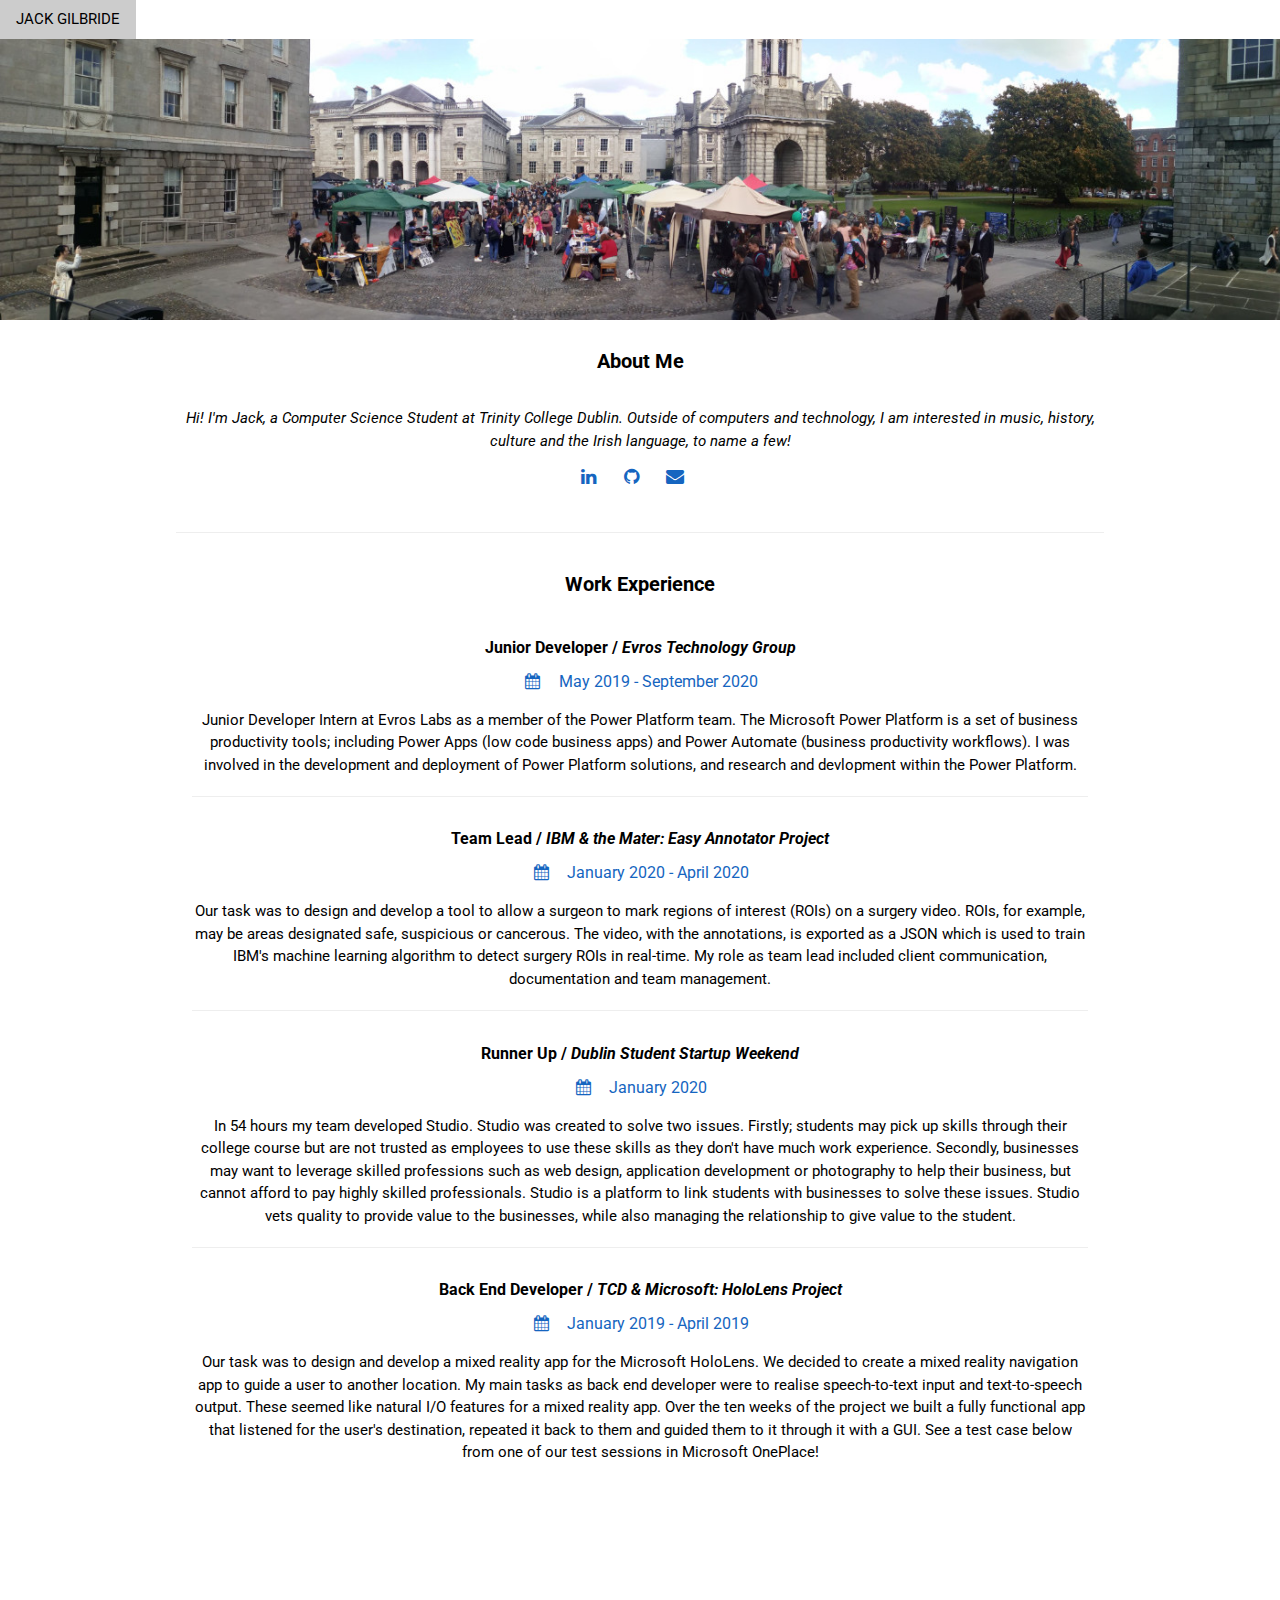
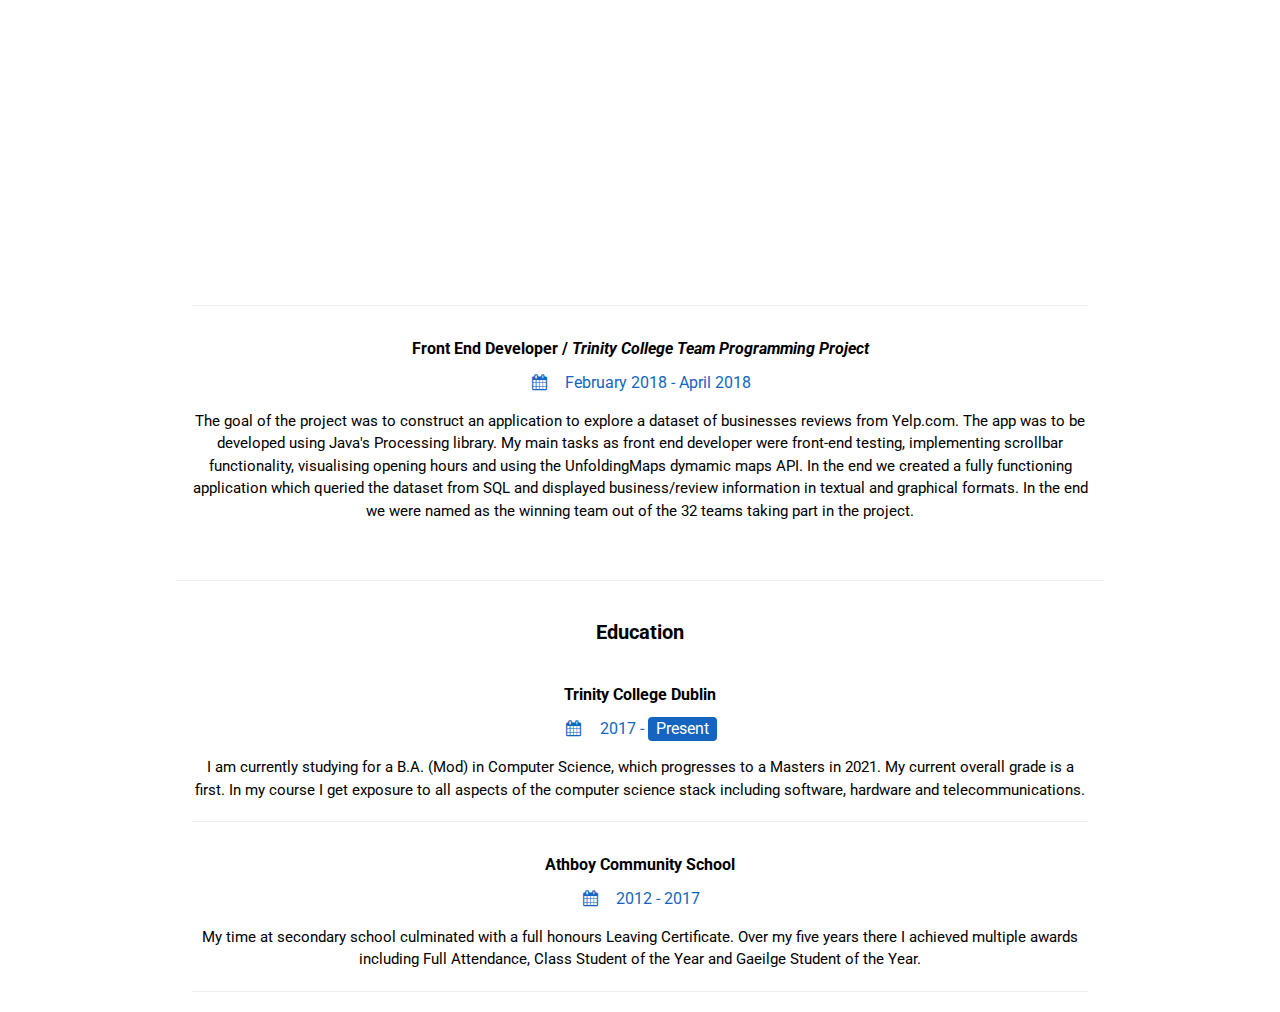
<file: index.html>
<!DOCTYPE html>
<html>
<title>Jack Gilbride</title>
<meta charset="UTF-8">
<meta name="viewport" content="width=device-width, initial-scale=1">
<link rel="stylesheet" href="css/stylesheet.css">
<link rel='stylesheet' href='https://fonts.googleapis.com/css?family=Roboto'>
<link rel="stylesheet" href="https://cdnjs.cloudflare.com/ajax/libs/font-awesome/4.7.0/css/font-awesome.min.css">
<link rel="apple-touch-icon" sizes="180x180" href="/images/apple-touch-icon.png">
<link rel="icon" type="image/png" sizes="32x32" href="/images/favicon-32x32.png">
<link rel="icon" type="image/png" sizes="16x16" href="/images/favicon-16x16.png">
<link rel="manifest" href="/images/site.webmanifest">
<style>
  html,
  body,
  h1,
  h2,
  h3,
  h4,
  h5,
  h6 {
    font-family: "Roboto", sans-serif
  }
</style>

<nav class="w3-bar w3-top jack-white" id="myNavbar">
  <a href="index.html" class="w3-bar-item w3-button"></i> JACK GILBRIDE</a>
<!--  <a href="projects.html" class="w3-bar-item w3-button"><i class="fa fa-th"></i> MY PROJECTS</a> -->
</nav>
<div class="w3-display-container">
  <img src="/images/trinity.jpg" style="width:100%">
</div>

<body>
  <div class="jack-primary jack-center jack-column">
    <div class="w3-white jack-text-black">
      <div class="w3-container">
        <h4 class="jack-text-black w3-padding-16"><b>About Me</b></h4>
        <p class="jack-center"><i>Hi! I'm Jack, a Computer Science Student at Trinity College Dublin. Outside of computers and technology, I am interested in music, history,
            culture and the Irish language, to name a few!</i></p>
        <a href="https://www.linkedin.com/in/jackgilbride/"><i
            class="fa fa-linkedin fa-fw w3-margin-right w3-large jack-text-secondary"></i></a>
        <a href="https://www.github.com/jackgilbride999/"><i
            class="fa fa-github fa-fw w3-margin-right w3-large jack-text-secondary"></i></a>
        <a href="mailto:jackgilbride999@gmail.com"> <i
            class="fa fa-envelope fa-fw w3-margin-right w3-large jack-text-secondary"></i></a>
      </div><br>
    </div>
    <div>
      <div id="experience" class="w3-container w3-white">
        <hr>
        <h4 class="jack-text-black w3-padding-16"><b>Work Experience</b></h4>
        <div class="w3-container">
          <h6 class="jack-text-black"><b>Junior Developer / <i>Evros Technology Group</i></b></h6>
          <h6 class="jack-text-secondary"><i class="fa fa-calendar fa-fw w3-margin-right"></i>May 2019 - September 2020</h6>
          <p> Junior Developer Intern at Evros Labs as a member of the Power Platform team. The Microsoft Power
            Platform is a set of business productivity tools; including Power Apps (low code business apps) and Power
            Automate (business productivity workflows). I was involved in the development and deployment of Power Platform 
            solutions, and research and devlopment within the Power Platform.
          </p>
          <hr>
        </div>
        <div class="w3-container">
          <h6 class="jack-text-black"><b>Team Lead / <i>IBM & the Mater: Easy Annotator Project</i></b></h6>
          <h6 class="jack-text-secondary"><i class="fa fa-calendar fa-fw w3-margin-right"></i>January 2020 - April 2020</h6>
          <p> Our task was to design and develop a tool to allow a surgeon to mark regions of interest (ROIs) on a surgery video. 
            ROIs, for example, may be areas designated safe, suspicious or cancerous. The video, with the annotations, is exported
            as a JSON which is used to train IBM's machine learning algorithm to detect surgery ROIs in real-time. My role as team
            lead included client communication, documentation and team management.
          </p>
          <hr>
        </div>
        <div class="w3-container">
          <h6 class="jack-text-black"><b>Runner Up / <i>Dublin Student Startup Weekend</i></b></h6>
          <h6 class="jack-text-secondary"><i class="fa fa-calendar fa-fw w3-margin-right"></i>January 2020</h6>
          <p> In 54 hours my team developed Studio. Studio was created to solve two issues. Firstly; students may pick
            up skills through their college course but are not trusted as employees to use these skills as they don't
            have much work experience. Secondly, businesses may want to leverage skilled professions such as web design,
            application development or photography to help their business, but cannot afford to pay highly skilled
            professionals. Studio is a platform to link students with businesses to solve these issues. Studio vets
            quality to provide value to the businesses, while also managing the relationship to give value to the
            student.</p>
          <hr>
        </div>
        <div class="w3-container">
          <h6 class="jack-text-black"><b>Back End Developer / <i>TCD & Microsoft: HoloLens Project</i></b>
          </h6>
          <h6 class="jack-text-secondary"><i class="fa fa-calendar fa-fw w3-margin-right"></i>January 2019 - April 2019</h6>
          <p> Our task was to design and develop a mixed reality app for the Microsoft HoloLens. We decided to create a
            mixed reality navigation app to guide a user to another location. My main tasks as back end developer were
            to
            realise speech-to-text input and text-to-speech output. These seemed like natural I/O features for a mixed
            reality app. Over the ten weeks of the project we built a fully functional app that listened for the user's
            destination, repeated it back to them and guided them to it through it with a GUI. See a test case below
            from
            one of our test sessions in Microsoft OnePlace!</p>
          <iframe src="https://www.linkedin.com/embed/feed/update/urn:li:ugcPost:6525684823141548032?compact=1"
            height="400" width="100%" frameborder="0" allowfullscreen="" title="Embedded post"></iframe>
          <hr>
        </div>
        <div class="w3-container">
          <h6 class="jack-text-black"><b>Front End Developer / <i>Trinity College Team Programming Project</i></b></h6>
          <h6 class="jack-text-secondary"><i class="fa fa-calendar fa-fw w3-margin-right"></i>February 2018 - April 2018</h6>
          <p>The goal of the project was to construct an application to explore a dataset of businesses reviews from
            Yelp.com. The app was to be developed using Java's Processing library. My main tasks as front end developer
            were front-end testing, implementing scrollbar functionality, visualising opening hours and using the
            UnfoldingMaps dymamic maps API. In the end we created a fully functioning application which queried the
            dataset from SQL and displayed business/review information in textual and graphical formats. In the end we
            were named as the winning team out of the 32 teams taking part in the project. </p><br>
        </div>
      </div>

      <div class="w3-container w3-white" id="education">
        <hr>
        <h4 class="jack-text-black w3-padding-16"><b>Education</b></h4>
        <div class="w3-container">
          <h6 class="jack-text-black"><b>Trinity College Dublin</b></h6>
          <h6 class="jack-text-secondary"><i class="fa fa-calendar fa-fw w3-margin-right"></i>2017 - <span
            class="w3-tag jack-secondary w3-round"> Present </span></h6>
          <p>I am currently studying for a B.A. (Mod) in Computer Science, which progresses to a Masters in 2021. My
            current overall grade is a first. In my course I get exposure to all aspects of the computer science stack
            including software, hardware and telecommunications.</p>
          <hr>
        </div>
        <div class="w3-container">
          <h6 class="jack-text-black"><b>Athboy Community School</b></h6>
          <h6 class="jack-text-secondary"><i class="fa fa-calendar fa-fw w3-margin-right"></i>2012 - 2017</h6>
          <p>
            My time at secondary school culminated with a full honours Leaving Certificate. Over my five years there I 
            achieved multiple awards including Full Attendance, Class Student of the Year and Gaeilge Student of the Year.
          </p>
          <hr>
        </div>
      </div>
    </div>
</body>

</html>
</file>
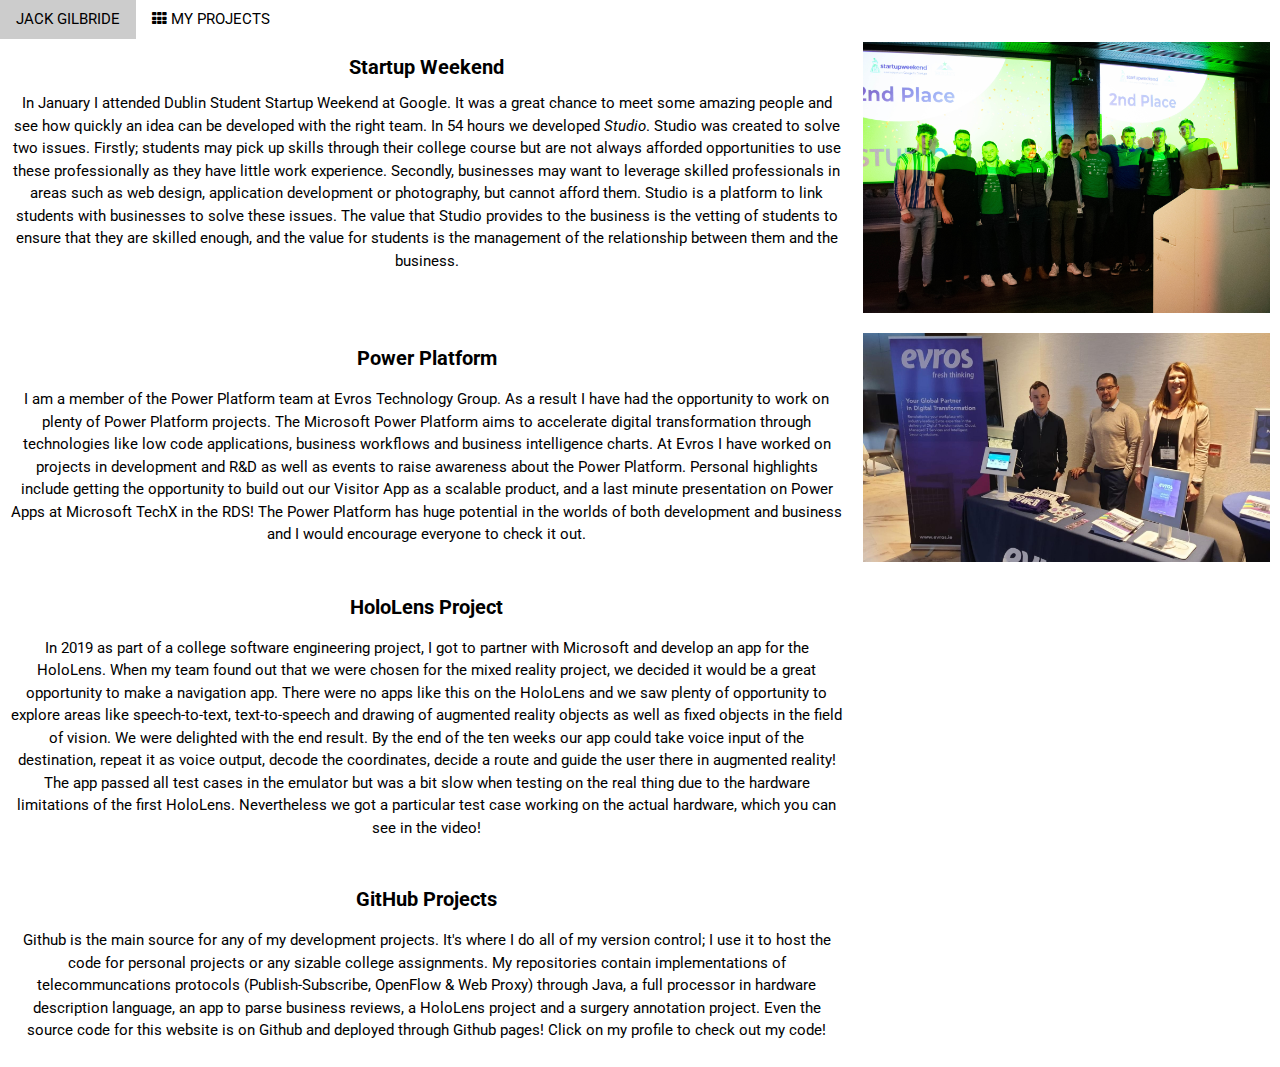
<file: projects.html>
<!DOCTYPE html>
<html>
<title>Jack Gilbride</title>
<meta charset="UTF-8">
<meta name="viewport" content="width=device-width, initial-scale=1">
<link rel="stylesheet" href="css/stylesheet.css">
<link rel='stylesheet' href='https://fonts.googleapis.com/css?family=Roboto'>
<link rel="stylesheet" href="https://cdnjs.cloudflare.com/ajax/libs/font-awesome/4.7.0/css/font-awesome.min.css">
<link rel="apple-touch-icon" sizes="180x180" href="/images/apple-touch-icon.png">
<link rel="icon" type="image/png" sizes="32x32" href="/images/favicon-32x32.png">
<link rel="icon" type="image/png" sizes="16x16" href="/images/favicon-16x16.png">
<link rel="manifest" href="/images/site.webmanifest">
<style>
    html,
    body,
    h1,
    h2,
    h3,
    h4,
    h5,
    h6 {
        font-family: "Roboto", sans-serif
    }

    td,
    th {
        padding: 10px
    }
</style>

<nav class="w3-bar w3-top jack-white" id="myNavbar">
    <a href="index.html" class="w3-bar-item w3-button"></i> JACK GILBRIDE</a>
    <a href="projects.html" class="w3-bar-item w3-button"><i class="fa fa-th"></i> MY PROJECTS</a>
</nav>

<body class="w3-padding-32"">
<div class = "jack-white">
    <div>
        <div class="w3-twothird jack-center jack-project-description">
            <h4 class = "jack-text-black"><b><a style="text-decoration:none" href="http://communities.techstars.com/ireland/dublin/startup-weekend/">Startup Weekend</a></b></h4>
            In January I attended Dublin Student Startup Weekend at Google. It was a great chance to meet some amazing
            people and see how quickly an idea can be developed with the right team. In 54 hours we developed
            <i>Studio</i>.
            Studio was created to solve two issues. Firstly; students may
            pick up skills through their college course but are not always afforded opportunities to use these
            professionally as they have little work experience. Secondly, businesses may want to leverage skilled
            professionals in areas such as
            web design, application development or photography, but cannot afford them. Studio is a platform to link
            students with businesses to solve these
            issues. The value that Studio provides to the business is the vetting of students to ensure that they are
            skilled enough, and the value for students is the management of the relationship between them and the
            business.
            </p>
        </div>
        <div class="w3-third jack-center jack-project-description">
            <img src="/images/startup-weekend.jpg">
        </div>
    </div>
    <div>
        <div class="w3-twothird jack-center jack-project-description">
            <h4 class = "jack-text-black"><b><a style="text-decoration:none" href="https://www.evros.ie/blog/exploring-microsoft-power-platform/">Power Platform</a></b></h4>
            <p> I am a member of the Power Platform team at Evros Technology Group. As a result I have had the
                opportunity
                to work on plenty of Power Platform projects. The Microsoft Power Platform aims to accelerate digital
                transformation through technologies like low code applications, business workflows and business
                intelligence
                charts. At Evros I have worked on projects in development and R&D as well as events to raise awareness
                about
                the Power Platform. Personal highlights include getting the opportunity to build out our Visitor App as
                a
                scalable product, and a last minute presentation on Power Apps at Microsoft TechX in the RDS! The Power
                Platform has huge potential in the worlds of both development and business and I would encourage
                everyone to
                check it out. </p>
        </div>
        <div class="w3-third jack-center jack-project-description">
            <img src="/images/power-platform.jfif">
        </div>
    </div>
    <div>
        <div class="w3-twothird jack-center jack-project-description">
            <h4 class = "jack-text-black"><b><a style="text-decoration:none" href="https://github.com/jackgilbride999/HoloNav">HoloLens Project</a></b></h4>
            <p>In 2019 as part of a college software engineering project, I got to partner with Microsoft and
                develop an app for the HoloLens. When my team found out that we were chosen for the mixed reality
                project, we decided it would be a great opportunity to make a navigation app. There were no apps
                like this on the HoloLens and we saw plenty of opportunity to explore areas like speech-to-text,
                text-to-speech and drawing of augmented reality objects as well as fixed objects in the field of
                vision. We were delighted with the end result. By the end of the ten weeks our app could take voice
                input of the destination, repeat it as voice output, decode the coordinates, decide a route and
                guide the user there in augmented reality! The app passed all test cases in the emulator but was a
                bit slow when testing on the real thing due to the hardware limitations of the first HoloLens.
                Nevertheless we got a particular test case working on the actual hardware, which you can see in the
                video!</p>
        </div>
        <div class="w3-third jack-center jack-project-description">
            <iframe src="https://www.linkedin.com/embed/feed/update/urn:li:ugcPost:6525684823141548032?compact=1"
                height="100%" width="100%" frameborder="0" allowfullscreen="" title="Embedded post"></iframe>
        </div>
    </div>
    <div>
        <div class="w3-twothird jack-center jack-project-description">
            <h4 class = "jack-text-black"><b><a style="text-decoration:none" href="https://github.com/jackgilbride999/">GitHub Projects</a></b></h4>
            <p>Github is the main source for any of my development projects. It's where I do all of my version control;
                I use it to host the code for personal projects or any sizable college assignments. My repositories
                contain implementations of telecommuncations protocols (Publish-Subscribe, OpenFlow & Web Proxy) through
                Java, a full processor in hardware description language, an app to parse business reviews, a HoloLens
                project and a surgery annotation project. Even the source code for this website is on Github and
                deployed through Github pages! Click on my profile to check out my code!</p>
        </div>
        <div class="w3-third jack-center jack-project-description">
            <div class="github-card" data-github="jackgilbride999/" data-width="100%" data-theme="default">
            </div>
            <script src="widget.js"></script>
        </div>
    </div>
    </div>
</html>
</file>
<file: css/stylesheet.css>
/* W3.CSS 4.13 June 2019 by Jan Egil and Borge Refsnes */
html{box-sizing:border-box}*,*:before,*:after{box-sizing:inherit}
/* Extract from normalize.css by Nicolas Gallagher and Jonathan Neal git.io/normalize */
html{-ms-text-size-adjust:100%;-webkit-text-size-adjust:100%}body{margin:0}
article,aside,details,figcaption,figure,footer,header,main,menu,nav,section{display:block}summary{display:list-item}
audio,canvas,progress,video{display:inline-block}progress{vertical-align:baseline}
audio:not([controls]){display:none;height:0}[hidden],template{display:none}
a{background-color:transparent}a:active,a:hover{outline-width:0}
abbr[title]{border-bottom:none;text-decoration:underline;text-decoration:underline dotted}
b,strong{font-weight:bolder}dfn{font-style:italic}mark{background:#ff0;color:#000}
small{font-size:80%}sub,sup{font-size:75%;line-height:0;position:relative;vertical-align:baseline}
sub{bottom:-0.25em}sup{top:-0.5em}figure{margin:1em 40px}img{border-style:none}
code,kbd,pre,samp{font-family:monospace,monospace;font-size:1em}hr{box-sizing:content-box;height:0;overflow:visible}
button,input,select,textarea,optgroup{font:inherit;margin:0}optgroup{font-weight:bold}
button,input{overflow:visible}button,select{text-transform:none}
button,[type=button],[type=reset],[type=submit]{-webkit-appearance:button}
button::-moz-focus-inner,[type=button]::-moz-focus-inner,[type=reset]::-moz-focus-inner,[type=submit]::-moz-focus-inner{border-style:none;padding:0}
button:-moz-focusring,[type=button]:-moz-focusring,[type=reset]:-moz-focusring,[type=submit]:-moz-focusring{outline:1px dotted ButtonText}
fieldset{border:1px solid #c0c0c0;margin:0 2px;padding:.35em .625em .75em}
legend{color:inherit;display:table;max-width:100%;padding:0;white-space:normal}textarea{overflow:auto}
[type=checkbox],[type=radio]{padding:0}
[type=number]::-webkit-inner-spin-button,[type=number]::-webkit-outer-spin-button{height:auto}
[type=search]{-webkit-appearance:textfield;outline-offset:-2px}
[type=search]::-webkit-search-decoration{-webkit-appearance:none}
::-webkit-file-upload-button{-webkit-appearance:button;font:inherit}
/* End extract */
html,body{font-family:Verdana,sans-serif;font-size:15px;line-height:1.5}html{overflow-x:hidden}
h1{font-size:36px}h2{font-size:30px}h3{font-size:24px}h4{font-size:20px}h5{font-size:18px}h6{font-size:16px}.w3-serif{font-family:serif}
h1,h2,h3,h4,h5,h6{font-family:"Segoe UI",Arial,sans-serif;font-weight:400;margin:10px 0}.w3-wide{letter-spacing:4px}
hr{border:0;border-top:1px solid #eee;margin:20px 0}
.w3-image{max-width:100%;height:auto}img{vertical-align:middle}a{color:inherit}
.w3-table,.w3-table-all{border-collapse:collapse;border-spacing:0;width:100%;display:table}.w3-table-all{border:1px solid #ccc}
.w3-bordered tr,.w3-table-all tr{border-bottom:1px solid #ddd}.w3-striped tbody tr:nth-child(even){background-color:#f1f1f1}
.w3-table-all tr:nth-child(odd){background-color:#fff}.w3-table-all tr:nth-child(even){background-color:#f1f1f1}
.w3-hoverable tbody tr:hover,.w3-ul.w3-hoverable li:hover{background-color:#ccc}.w3-centered tr th,.w3-centered tr td{text-align:center}
.w3-table td,.w3-table th,.w3-table-all td,.w3-table-all th{padding:8px 8px;display:table-cell;text-align:left;vertical-align:top}
.w3-table th:first-child,.w3-table td:first-child,.w3-table-all th:first-child,.w3-table-all td:first-child{padding-left:16px}
.w3-btn,.w3-button{border:none;display:inline-block;padding:8px 16px;vertical-align:middle;overflow:hidden;text-decoration:none;color:inherit;background-color:inherit;text-align:center;cursor:pointer;white-space:nowrap}
.w3-btn:hover{box-shadow:0 8px 16px 0 rgba(0,0,0,0.2),0 6px 20px 0 rgba(0,0,0,0.19)}
.w3-btn,.w3-button{-webkit-touch-callout:none;-webkit-user-select:none;-khtml-user-select:none;-moz-user-select:none;-ms-user-select:none;user-select:none}   
.w3-disabled,.w3-btn:disabled,.w3-button:disabled{cursor:not-allowed;opacity:0.3}.w3-disabled *,:disabled *{pointer-events:none}
.w3-btn.w3-disabled:hover,.w3-btn:disabled:hover{box-shadow:none}
.w3-badge,.w3-tag{background-color:#000;color:#fff;display:inline-block;padding-left:8px;padding-right:8px;text-align:center}.w3-badge{border-radius:50%}
.w3-ul{list-style-type:none;padding:0;margin:0}.w3-ul li{padding:8px 16px;border-bottom:1px solid #ddd}.w3-ul li:last-child{border-bottom:none}
.w3-tooltip,.w3-display-container{position:relative}.w3-tooltip .w3-text{display:none}.w3-tooltip:hover .w3-text{display:inline-block}
.w3-ripple:active{opacity:0.5}.w3-ripple{transition:opacity 0s}
.w3-input{padding:8px;display:block;border:none;border-bottom:1px solid #ccc;width:100%}
.w3-select{padding:9px 0;width:100%;border:none;border-bottom:1px solid #ccc}
.w3-dropdown-click,.w3-dropdown-hover{position:relative;display:inline-block;cursor:pointer}
.w3-dropdown-hover:hover .w3-dropdown-content{display:block}
.w3-dropdown-hover:first-child,.w3-dropdown-click:hover{background-color:#ccc;color:#000}
.w3-dropdown-hover:hover > .w3-button:first-child,.w3-dropdown-click:hover > .w3-button:first-child{background-color:#ccc;color:#000}
.w3-dropdown-content{cursor:auto;color:#000;background-color:#fff;display:none;position:absolute;min-width:160px;margin:0;padding:0;z-index:1}
.w3-check,.w3-radio{width:24px;height:24px;position:relative;top:6px}
.w3-sidebar{height:100%;width:200px;background-color:#fff;position:fixed!important;z-index:1;overflow:auto}
.w3-bar-block .w3-dropdown-hover,.w3-bar-block .w3-dropdown-click{width:100%}
.w3-bar-block .w3-dropdown-hover .w3-dropdown-content,.w3-bar-block .w3-dropdown-click .w3-dropdown-content{min-width:100%}
.w3-bar-block .w3-dropdown-hover .w3-button,.w3-bar-block .w3-dropdown-click .w3-button{width:100%;text-align:left;padding:8px 16px}
.w3-main,#main{transition:margin-left .4s}
.w3-modal{z-index:3;display:none;padding-top:100px;position:fixed;left:0;top:0;width:100%;height:100%;overflow:auto;background-color:rgb(0,0,0);background-color:rgba(0,0,0,0.4)}
.w3-modal-content{margin:auto;background-color:#fff;position:relative;padding:0;outline:0;width:600px}
.w3-bar{width:100%;overflow:hidden}.w3-center .w3-bar{display:inline-block;width:auto}
.w3-bar .w3-bar-item{padding:8px 16px;float:left;width:auto;border:none;display:block;outline:0}
.w3-bar .w3-dropdown-hover,.w3-bar .w3-dropdown-click{position:static;float:left}
.w3-bar .w3-button{white-space:normal}
.w3-bar-block .w3-bar-item{width:100%;display:block;padding:8px 16px;text-align:left;border:none;white-space:normal;float:none;outline:0}
.w3-bar-block.w3-center .w3-bar-item{text-align:center}.w3-block{display:block;width:100%}
.w3-responsive{display:block;overflow-x:auto}
.w3-container:after,.w3-container:before,.w3-panel:after,.w3-panel:before,.w3-row:after,.w3-row:before,.w3-row-padding:after,.w3-row-padding:before,
.w3-cell-row:before,.w3-cell-row:after,.w3-clear:after,.w3-clear:before,.w3-bar:before,.w3-bar:after{content:"";display:table;clear:both}
.w3-col,.w3-half,.w3-third,.w3-twothird,.w3-threequarter,.w3-quarter{float:left;width:100%}
.w3-col.s1{width:8.33333%}.w3-col.s2{width:16.66666%}.w3-col.s3{width:24.99999%}.w3-col.s4{width:33.33333%}
.w3-col.s5{width:41.66666%}.w3-col.s6{width:49.99999%}.w3-col.s7{width:58.33333%}.w3-col.s8{width:66.66666%}
.w3-col.s9{width:74.99999%}.w3-col.s10{width:83.33333%}.w3-col.s11{width:91.66666%}.w3-col.s12{width:99.99999%}
@media (min-width:601px){.w3-col.m1{width:8.33333%}.w3-col.m2{width:16.66666%}.w3-col.m3,.w3-quarter{width:24.99999%}.w3-col.m4,.w3-third{width:33.33333%}
.w3-col.m5{width:41.66666%}.w3-col.m6,.w3-half{width:49.99999%}.w3-col.m7{width:58.33333%}.w3-col.m8,.w3-twothird{width:66.66666%}
.w3-col.m9,.w3-threequarter{width:74.99999%}.w3-col.m10{width:83.33333%}.w3-col.m11{width:91.66666%}.w3-col.m12{width:99.99999%}}
@media (min-width:993px){.w3-col.l1{width:8.33333%}.w3-col.l2{width:16.66666%}.w3-col.l3{width:24.99999%}.w3-col.l4{width:33.33333%}
.w3-col.l5{width:41.66666%}.w3-col.l6{width:49.99999%}.w3-col.l7{width:58.33333%}.w3-col.l8{width:66.66666%}
.w3-col.l9{width:74.99999%}.w3-col.l10{width:83.33333%}.w3-col.l11{width:91.66666%}.w3-col.l12{width:99.99999%}}
.w3-rest{overflow:hidden}.w3-stretch{margin-left:-16px;margin-right:-16px}
.w3-content,.w3-auto{margin-left:auto;margin-right:auto}.w3-content{max-width:980px}.w3-auto{max-width:1140px}
.w3-cell-row{display:table;width:100%}.w3-cell{display:table-cell}
.w3-cell-top{vertical-align:top}.w3-cell-middle{vertical-align:middle}.w3-cell-bottom{vertical-align:bottom}
.w3-hide{display:none!important}.w3-show-block,.w3-show{display:block!important}.w3-show-inline-block{display:inline-block!important}
@media (max-width:1205px){.w3-auto{max-width:95%}}
@media (max-width:600px){.w3-modal-content{margin:0 10px;width:auto!important}.w3-modal{padding-top:30px}
.w3-dropdown-hover.w3-mobile .w3-dropdown-content,.w3-dropdown-click.w3-mobile .w3-dropdown-content{position:relative}	
.w3-hide-small{display:none!important}.w3-mobile{display:block;width:100%!important}.w3-bar-item.w3-mobile,.w3-dropdown-hover.w3-mobile,.w3-dropdown-click.w3-mobile{text-align:center}
.w3-dropdown-hover.w3-mobile,.w3-dropdown-hover.w3-mobile .w3-btn,.w3-dropdown-hover.w3-mobile .w3-button,.w3-dropdown-click.w3-mobile,.w3-dropdown-click.w3-mobile .w3-btn,.w3-dropdown-click.w3-mobile .w3-button{width:100%}}
@media (max-width:768px){.w3-modal-content{width:500px}.w3-modal{padding-top:50px}}
@media (min-width:993px){.w3-modal-content{width:900px}.w3-hide-large{display:none!important}.w3-sidebar.w3-collapse{display:block!important}}
@media (max-width:992px) and (min-width:601px){.w3-hide-medium{display:none!important}}
@media (max-width:992px){.w3-sidebar.w3-collapse{display:none}.w3-main{margin-left:0!important;margin-right:0!important}.w3-auto{max-width:100%}}
.w3-top,.w3-bottom{position:fixed;width:100%;z-index:1}.w3-top{top:0}.w3-bottom{bottom:0}
.w3-overlay{position:fixed;display:none;width:100%;height:100%;top:0;left:0;right:0;bottom:0;background-color:rgba(0,0,0,0.5);z-index:2}
.w3-display-topleft{position:absolute;left:0;top:0}.w3-display-topright{position:absolute;right:0;top:0}
.w3-display-bottomleft{position:absolute;left:0;bottom:0}.w3-display-bottomright{position:absolute;right:0;bottom:0}
.w3-display-middle{position:absolute;top:50%;left:50%;transform:translate(-50%,-50%);-ms-transform:translate(-50%,-50%)}
.w3-display-left{position:absolute;top:50%;left:0%;transform:translate(0%,-50%);-ms-transform:translate(-0%,-50%)}
.w3-display-right{position:absolute;top:50%;right:0%;transform:translate(0%,-50%);-ms-transform:translate(0%,-50%)}
.w3-display-topmiddle{position:absolute;left:50%;top:0;transform:translate(-50%,0%);-ms-transform:translate(-50%,0%)}
.w3-display-bottommiddle{position:absolute;left:50%;bottom:0;transform:translate(-50%,0%);-ms-transform:translate(-50%,0%)}
.w3-display-container:hover .w3-display-hover{display:block}.w3-display-container:hover span.w3-display-hover{display:inline-block}.w3-display-hover{display:none}
.w3-display-position{position:absolute}
.w3-circle{border-radius:50%}
.w3-round-small{border-radius:2px}.w3-round,.w3-round-medium{border-radius:4px}.w3-round-large{border-radius:8px}.w3-round-xlarge{border-radius:16px}.w3-round-xxlarge{border-radius:32px}
.w3-row-padding,.w3-row-padding>.w3-half,.w3-row-padding>.w3-third,.w3-row-padding>.w3-twothird,.w3-row-padding>.w3-threequarter,.w3-row-padding>.w3-quarter,.w3-row-padding>.w3-col{padding:0 8px}
.w3-container,.w3-panel{padding:0.01em 16px}.w3-panel{margin-top:16px;margin-bottom:16px}
.w3-code,.w3-codespan{font-family:Consolas,"courier new";font-size:16px}
.w3-code{width:auto;background-color:#fff;padding:8px 12px;border-left:4px solid #4CAF50;word-wrap:break-word}
.w3-codespan{color:crimson;background-color:#f1f1f1;padding-left:4px;padding-right:4px;font-size:110%}
.w3-card,.w3-card-2{box-shadow:0 2px 5px 0 rgba(0,0,0,0.16),0 2px 10px 0 rgba(0,0,0,0.12)}
.w3-card-4,.w3-hover-shadow:hover{box-shadow:0 4px 10px 0 rgba(0,0,0,0.2),0 4px 20px 0 rgba(0,0,0,0.19)}
.w3-spin{animation:w3-spin 2s infinite linear}@keyframes w3-spin{0%{transform:rotate(0deg)}100%{transform:rotate(359deg)}}
.w3-animate-fading{animation:fading 10s infinite}@keyframes fading{0%{opacity:0}50%{opacity:1}100%{opacity:0}}
.w3-animate-opacity{animation:opac 0.8s}@keyframes opac{from{opacity:0} to{opacity:1}}
.w3-animate-top{position:relative;animation:animatetop 0.4s}@keyframes animatetop{from{top:-300px;opacity:0} to{top:0;opacity:1}}
.w3-animate-left{position:relative;animation:animateleft 0.4s}@keyframes animateleft{from{left:-300px;opacity:0} to{left:0;opacity:1}}
.w3-animate-right{position:relative;animation:animateright 0.4s}@keyframes animateright{from{right:-300px;opacity:0} to{right:0;opacity:1}}
.w3-animate-bottom{position:relative;animation:animatebottom 0.4s}@keyframes animatebottom{from{bottom:-300px;opacity:0} to{bottom:0;opacity:1}}
.w3-animate-zoom {animation:animatezoom 0.6s}@keyframes animatezoom{from{transform:scale(0)} to{transform:scale(1)}}
.w3-animate-input{transition:width 0.4s ease-in-out}.w3-animate-input:focus{width:100%!important}
.w3-opacity,.w3-hover-opacity:hover{opacity:0.60}.w3-opacity-off,.w3-hover-opacity-off:hover{opacity:1}
.w3-opacity-max{opacity:0.25}.w3-opacity-min{opacity:0.75}
.w3-greyscale-max,.w3-grayscale-max,.w3-hover-greyscale:hover,.w3-hover-grayscale:hover{filter:grayscale(100%)}
.w3-greyscale,.w3-grayscale{filter:grayscale(75%)}.w3-greyscale-min,.w3-grayscale-min{filter:grayscale(50%)}
.w3-sepia{filter:sepia(75%)}.w3-sepia-max,.w3-hover-sepia:hover{filter:sepia(100%)}.w3-sepia-min{filter:sepia(50%)}
.w3-tiny{font-size:10px!important}.w3-small{font-size:12px!important}.w3-medium{font-size:15px!important}.w3-large{font-size:18px!important}
.w3-xlarge{font-size:24px!important}.w3-xxlarge{font-size:36px!important}.w3-xxxlarge{font-size:48px!important}.w3-jumbo{font-size:64px!important}
.w3-left-align{text-align:left!important}.w3-right-align{text-align:right!important}.w3-justify{text-align:justify!important}.w3-center{text-align:center!important}
.w3-border-0{border:0!important}.w3-border{border:1px solid #ccc!important}
.w3-border-top{border-top:1px solid #ccc!important}.w3-border-bottom{border-bottom:1px solid #ccc!important}
.w3-border-left{border-left:1px solid #ccc!important}.w3-border-right{border-right:1px solid #ccc!important}
.w3-topbar{border-top:6px solid #ccc!important}.w3-bottombar{border-bottom:6px solid #ccc!important}
.w3-leftbar{border-left:6px solid #ccc!important}.w3-rightbar{border-right:6px solid #ccc!important}
.w3-section,.w3-code{margin-top:16px!important;margin-bottom:16px!important}
.w3-margin{margin:16px!important}.w3-margin-top{margin-top:16px!important}.w3-margin-bottom{margin-bottom:16px!important}
.w3-margin-left{margin-left:16px!important}.w3-margin-right{margin-right:16px!important}
.w3-padding-small{padding:4px 8px!important}.w3-padding{padding:8px 16px!important}.w3-padding-large{padding:12px 24px!important}
.w3-padding-16{padding-top:16px!important;padding-bottom:16px!important}.w3-padding-24{padding-top:24px!important;padding-bottom:24px!important}
.w3-padding-32{padding-top:32px!important;padding-bottom:32px!important}.w3-padding-48{padding-top:48px!important;padding-bottom:48px!important}
.w3-padding-64{padding-top:64px!important;padding-bottom:64px!important}
.w3-left{float:left!important}.w3-right{float:right!important}
.w3-button:hover{color:#000!important;background-color:#ccc!important}
.w3-transparent,.w3-hover-none:hover{background-color:transparent!important}
.w3-hover-none:hover{box-shadow:none!important}

.container > div {
    display: inline-block!important;
    display: -moz-inline-box!important;
    *display: inline!important; /* For IE7 */
    zoom: 1!important; /* Trigger hasLayout */
    width: 33%!important;
    text-align: center!important;
}


.jack-table-left-row{width: 50%!important}
.jack-table-right-row{width: 50%!important}


.jack-column{max-width: 960px!important;margin-right: auto!important;margin-left: auto!important;}

.jack-center{text-align: center!important}
.jack-right{text-align: right!important}
.jack-left{text-align: left!important}


.jack-black, .jack-hover-black:hover{color:#ffffff!important;background-color:#000000}
.jack-text-black,.jack-hover-text-black:hover{color:#000000!important}
.jack-border-black,.jack-hover-border-black:hover{border-color:#000000!important}

.jack-transparent, .jack-hover-white:hover{color:#000000!important;background-color:#ffffff00}


.jack-white, .jack-hover-white:hover{color:#000000!important;background-color:#ffffff}
.jack-text-white,.jack-hover-text-white:hover{color:#ffffff!important}
.jack-border-white,.jack-hover-border-white:hover{border-color:#ffffff!important}

.jack-primary, .jack-hover-primary:hover{color:#ffffff!important;background-color:#ffffff!important}
.jack-text-primary,.jack-hover-text-primary:hover{color:#616161!important}
.jack-border-primary,.jack-hover-border-primary:hover{border-color:#616161!important}

.jack-primary-light, .jack-hover-primary-light:hover{color:#000000!important;background-color:#8e8e8e!important}
.jack-text-primary-light,.jack-hover-text-primary-light:hover{color:#8e8e8e!important}
.jack-border-primary-light,.jack-hover-border-primary-light:hover{border-color:#8e8e8e!important}

.jack-primary-dark, .jack-hover-primary-dark:hover{color:#ffffff!important;background-color:#373737!important}
.jack-text-primary-dark,.jack-hover-text-primary-dark:hover{color:#373737!important}
.jack-border-primary-dark,.jack-hover-border-primary-dark:hover{border-color:#373737!important}

.jack-secondary, .jack-hover-secondary:hover{color:#ffffff!important;background-color:#1565c0!important}
.jack-text-secondary,.jack-hover-text-secondary:hover{color:#1565c0!important}
.jack-border-secondary,.jack-hover-border-secondary:hover{border-color:#1565c0!important}

.jack-secondary-light, .jack-hover-secondary-light:hover{color:#000000!important;background-color:#5e92f3!important}
.jack-text-secondary-light,.jack-hover-text-secondary-light:hover{color:#5e92f3!important}
.jack-border-secondary-light,.jack-hover-border-secondary-light:hover{border-color:#5e92f3!important}

.jack-secondary-dark, .jack-hover-secondary-dark:hover{color:#000!important;background-color:#003c8f!important}
.jack-text-secondary-dark,.jack-hover-text-secondary-dark:hover{color:#003c8f!important}
.jack-border-secondary-dark,.jack-hover-border-secondary-dark:hover{border-color:#003c8f!important}

.jack-project-description{padding:10px}

img{max-width: 100%; max-width: 100%;}

.col-container {
    display: table; /* Make the container element behave like a table */
}

.col-left {
    display: table-cell; /* Make elements inside the container behave like table cells */
    width:60%;
}

.col-right {
    display: table-cell; /* Make elements inside the container behave like table cells */
    width:40%;
}

@media only screen and (max-width: 600px) {
    .col {
      display: block;
      width: 100%;
    }
  }

.w3-amber,.w3-hover-amber:hover{color:#000!important;background-color:#ffc107!important}
.w3-aqua,.w3-hover-aqua:hover{color:#000!important;background-color:#00ffff!important}
.w3-blue,.w3-hover-blue:hover{color:#fff!important;background-color:#2196F3!important}
.w3-light-blue,.w3-hover-light-blue:hover{color:#000!important;background-color:#87CEEB!important}
.w3-brown,.w3-hover-brown:hover{color:#fff!important;background-color:#795548!important}
.w3-cyan,.w3-hover-cyan:hover{color:#000!important;background-color:#00bcd4!important}
.w3-blue-grey,.w3-hover-blue-grey:hover,.w3-blue-gray,.w3-hover-blue-gray:hover{color:#fff!important;background-color:#607d8b!important}
.w3-green,.w3-hover-green:hover{color:#fff!important;background-color:#4CAF50!important}
.w3-light-green,.w3-hover-light-green:hover{color:#000!important;background-color:#8bc34a!important}
.w3-indigo,.w3-hover-indigo:hover{color:#fff!important;background-color:#3f51b5!important}
.w3-khaki,.w3-hover-khaki:hover{color:#000!important;background-color:#f0e68c!important}
.w3-lime,.w3-hover-lime:hover{color:#000!important;background-color:#cddc39!important}
.w3-orange,.w3-hover-orange:hover{color:#000!important;background-color:#ff9800!important}
.w3-deep-orange,.w3-hover-deep-orange:hover{color:#fff!important;background-color:#ff5722!important}
.w3-pink,.w3-hover-pink:hover{color:#fff!important;background-color:#e91e63!important}
.w3-purple,.w3-hover-purple:hover{color:#fff!important;background-color:#9c27b0!important}
.w3-deep-purple,.w3-hover-deep-purple:hover{color:#fff!important;background-color:#673ab7!important}
.w3-red,.w3-hover-red:hover{color:#fff!important;background-color:#f44336!important}
.w3-sand,.w3-hover-sand:hover{color:#000!important;background-color:#fdf5e6!important}
.w3-teal,.w3-hover-teal:hover{color:#fff!important;background-color:#009688!important}
.w3-yellow,.w3-hover-yellow:hover{color:#000!important;background-color:#ffeb3b!important}
.w3-white,.w3-hover-white:hover{color:#000!important;background-color:#fff!important}
.w3-black,.w3-hover-black:hover{color:#fff!important;background-color:#000!important}
.w3-grey,.w3-hover-grey:hover,.w3-gray,.w3-hover-gray:hover{color:#000!important;background-color:#9e9e9e!important}
.w3-light-grey,.w3-hover-light-grey:hover,.w3-light-gray,.w3-hover-light-gray:hover{color:#000!important;background-color:#f1f1f1!important}
.w3-dark-grey,.w3-hover-dark-grey:hover,.w3-dark-gray,.w3-hover-dark-gray:hover{color:#fff!important;background-color:#616161!important}
.w3-pale-red,.w3-hover-pale-red:hover{color:#000!important;background-color:#ffdddd!important}
.w3-pale-green,.w3-hover-pale-green:hover{color:#000!important;background-color:#ddffdd!important}
.w3-pale-yellow,.w3-hover-pale-yellow:hover{color:#000!important;background-color:#ffffcc!important}
.w3-pale-blue,.w3-hover-pale-blue:hover{color:#000!important;background-color:#ddffff!important}
.w3-text-amber,.w3-hover-text-amber:hover{color:#ffc107!important}
.w3-text-aqua,.w3-hover-text-aqua:hover{color:#00ffff!important}
.w3-text-blue,.w3-hover-text-blue:hover{color:#2196F3!important}
.w3-text-light-blue,.w3-hover-text-light-blue:hover{color:#87CEEB!important}
.w3-text-brown,.w3-hover-text-brown:hover{color:#795548!important}
.w3-text-cyan,.w3-hover-text-cyan:hover{color:#00bcd4!important}
.w3-text-blue-grey,.w3-hover-text-blue-grey:hover,.w3-text-blue-gray,.w3-hover-text-blue-gray:hover{color:#607d8b!important}
.w3-text-green,.w3-hover-text-green:hover{color:#4CAF50!important}
.w3-text-light-green,.w3-hover-text-light-green:hover{color:#8bc34a!important}
.w3-text-indigo,.w3-hover-text-indigo:hover{color:#3f51b5!important}
.w3-text-khaki,.w3-hover-text-khaki:hover{color:#b4aa50!important}
.w3-text-lime,.w3-hover-text-lime:hover{color:#cddc39!important}
.w3-text-orange,.w3-hover-text-orange:hover{color:#ff9800!important}
.w3-text-deep-orange,.w3-hover-text-deep-orange:hover{color:#ff5722!important}
.w3-text-pink,.w3-hover-text-pink:hover{color:#e91e63!important}
.w3-text-purple,.w3-hover-text-purple:hover{color:#9c27b0!important}
.w3-text-deep-purple,.w3-hover-text-deep-purple:hover{color:#673ab7!important}
.w3-text-red,.w3-hover-text-red:hover{color:#f44336!important}
.w3-text-sand,.w3-hover-text-sand:hover{color:#fdf5e6!important}
.w3-text-teal,.w3-hover-text-teal:hover{color:#009688!important}
.w3-text-yellow,.w3-hover-text-yellow:hover{color:#d2be0e!important}
.w3-text-white,.w3-hover-text-white:hover{color:#fff!important}
.w3-text-black,.w3-hover-text-black:hover{color:#000!important}
.w3-text-grey,.w3-hover-text-grey:hover,.w3-text-gray,.w3-hover-text-gray:hover{color:#757575!important}
.w3-text-light-grey,.w3-hover-text-light-grey:hover,.w3-text-light-gray,.w3-hover-text-light-gray:hover{color:#f1f1f1!important}
.w3-text-dark-grey,.w3-hover-text-dark-grey:hover,.w3-text-dark-gray,.w3-hover-text-dark-gray:hover{color:#3a3a3a!important}
.w3-border-amber,.w3-hover-border-amber:hover{border-color:#ffc107!important}
.w3-border-aqua,.w3-hover-border-aqua:hover{border-color:#00ffff!important}
.w3-border-blue,.w3-hover-border-blue:hover{border-color:#2196F3!important}
.w3-border-light-blue,.w3-hover-border-light-blue:hover{border-color:#87CEEB!important}
.w3-border-brown,.w3-hover-border-brown:hover{border-color:#795548!important}
.w3-border-cyan,.w3-hover-border-cyan:hover{border-color:#00bcd4!important}
.w3-border-blue-grey,.w3-hover-border-blue-grey:hover,.w3-border-blue-gray,.w3-hover-border-blue-gray:hover{border-color:#607d8b!important}
.w3-border-green,.w3-hover-border-green:hover{border-color:#4CAF50!important}
.w3-border-light-green,.w3-hover-border-light-green:hover{border-color:#8bc34a!important}
.w3-border-indigo,.w3-hover-border-indigo:hover{border-color:#3f51b5!important}
.w3-border-khaki,.w3-hover-border-khaki:hover{border-color:#f0e68c!important}
.w3-border-lime,.w3-hover-border-lime:hover{border-color:#cddc39!important}
.w3-border-orange,.w3-hover-border-orange:hover{border-color:#ff9800!important}
.w3-border-deep-orange,.w3-hover-border-deep-orange:hover{border-color:#ff5722!important}
.w3-border-pink,.w3-hover-border-pink:hover{border-color:#e91e63!important}
.w3-border-purple,.w3-hover-border-purple:hover{border-color:#9c27b0!important}
.w3-border-deep-purple,.w3-hover-border-deep-purple:hover{border-color:#673ab7!important}
.w3-border-red,.w3-hover-border-red:hover{border-color:#f44336!important}
.w3-border-sand,.w3-hover-border-sand:hover{border-color:#fdf5e6!important}
.w3-border-teal,.w3-hover-border-teal:hover{border-color:#009688!important}
.w3-border-yellow,.w3-hover-border-yellow:hover{border-color:#ffeb3b!important}
.w3-border-white,.w3-hover-border-white:hover{border-color:#fff!important}
.w3-border-black,.w3-hover-border-black:hover{border-color:#000!important}
.w3-border-grey,.w3-hover-border-grey:hover,.w3-border-gray,.w3-hover-border-gray:hover{border-color:#9e9e9e!important}
.w3-border-light-grey,.w3-hover-border-light-grey:hover,.w3-border-light-gray,.w3-hover-border-light-gray:hover{border-color:#f1f1f1!important}
.w3-border-dark-grey,.w3-hover-border-dark-grey:hover,.w3-border-dark-gray,.w3-hover-border-dark-gray:hover{border-color:#616161!important}
.w3-border-pale-red,.w3-hover-border-pale-red:hover{border-color:#ffe7e7!important}.w3-border-pale-green,.w3-hover-border-pale-green:hover{border-color:#e7ffe7!important}
.w3-border-pale-yellow,.w3-hover-border-pale-yellow:hover{border-color:#ffffcc!important}.w3-border-pale-blue,.w3-hover-border-pale-blue:hover{border-color:#e7ffff!important}
</file>
